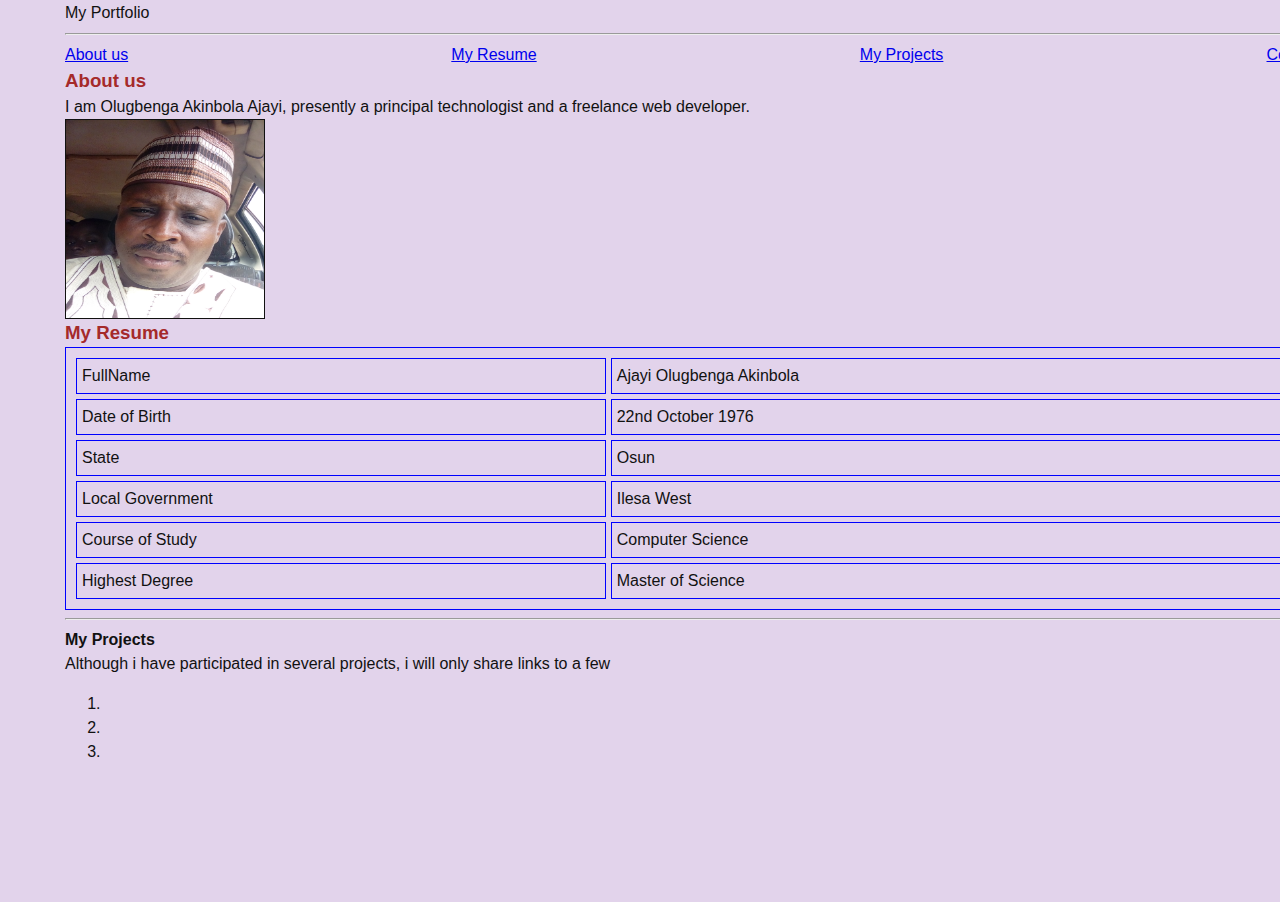
<file: wk3/My Portfolio/index.html>
<!DOCTYPE html>
<html lang="en">
<head>
    <meta charset="UTF-8">
    <meta http-equiv="X-UA-Compatible" content="IE=edge">
    <meta name="viewport" content="width=device-width, initial-scale=1.0">
    <title>My Portfolio</title>
    <link rel="stylesheet" href="style.css">
</head>
<body>
    <header><p>My Portfolio</p></header> <hr>
    <nav class="one">
        <a href="#About Us">About us</a>
        <a href="#My Resume">My Resume</a>
        <a href="#My Projects">My Projects</a>
        <a href="Contact us.html">Contact us</a>
     </nav>
     <main>
     <section style="display:flex;align-items:center">
        <div><p><h3>About us</h3></p>
        <p>I am Olugbenga Akinbola Ajayi, presently a principal technologist and a freelance web developer. </p>
    <img src="images/pic1.jpg" alt="my picture" border="1px" align="center" width="200px" height="200px"> 
</div>    
</section>
    <section>
        <p><h3>My Resume</h3></p>
        <table>
                <tr>
                <td>FullName</td>
                <td>Ajayi Olugbenga Akinbola</td>
                <tr>
                    <td>Date of Birth</td>
                    <td>22nd October 1976</td>
                </tr>
                <tr>
                    <td>State</td>
                    <td>Osun</td>
                </tr>
                <tr>
                    <td>Local Government</td>
                    <td>Ilesa West</td>
                </tr>
                <tr>
                    <td>Course of Study</td>
                    <td>Computer Science</td>
                </tr>
                <tr>
                    <td>Highest Degree</td>
                    <td>Master of Science</td>
                </tr>
                
                
                
            </tr>

        </table>
    </table>
    </section>
    <hr>
    <div class="fine">
        <p><h4>My Projects</h4></p>
        <p>Although i have participated in several projects, i will only share links to a few</p>
    <ol><li></li>
    <li></li>
<li></li>
</ol>
    </div>
</main>
</body>
</html>
</file>
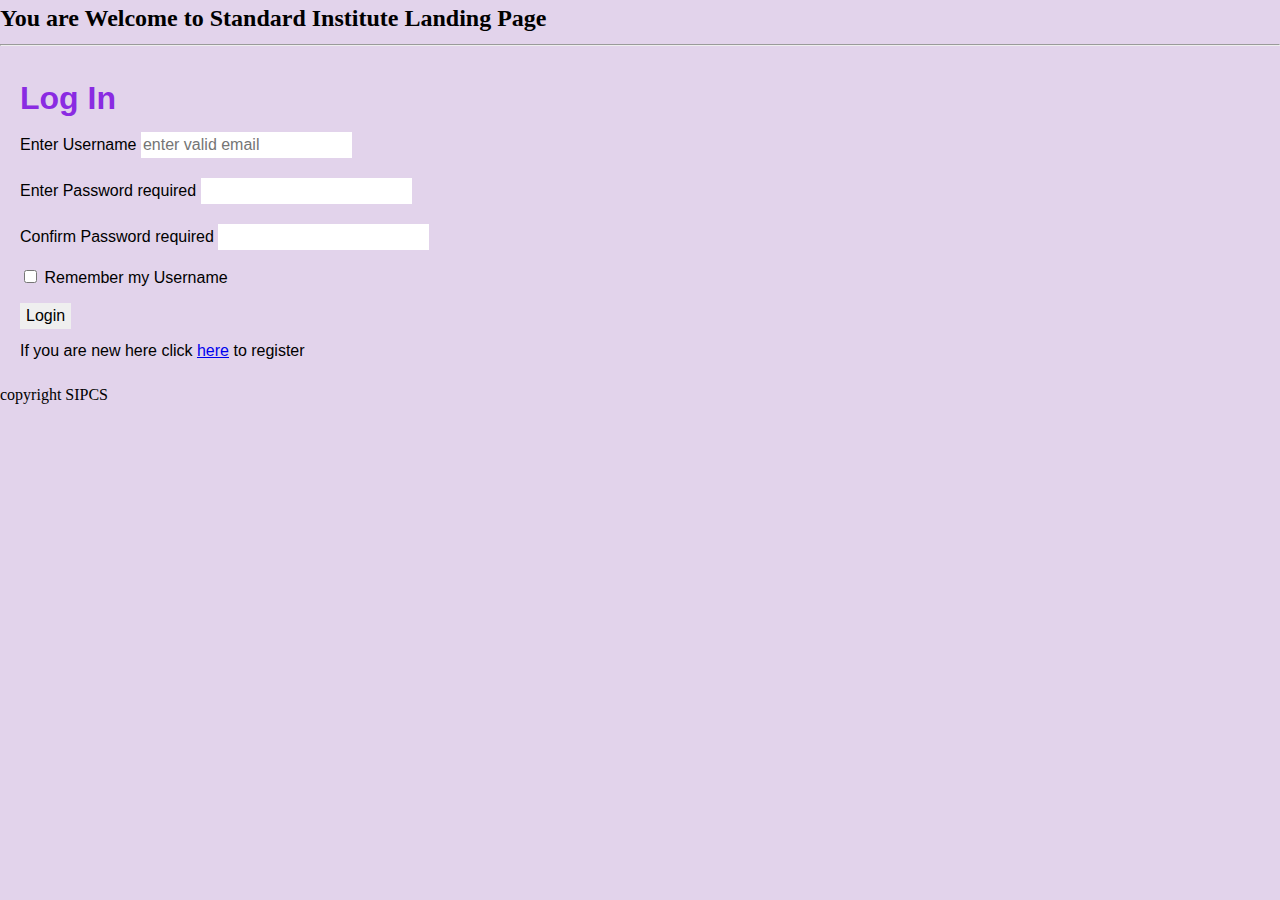
<file: wk3/Zuri Assignment/index.html>
<!DOCTYPE html>
<html lang="en">
  <head>
    <meta charset="UTF-8" />
    <meta http-equiv="X-UA-Compatible" content="IE=edge" />
    <meta name="viewport" content="width=device-width, initial-scale=1.0" />
    <title>Document</title>
    <link rel="stylesheet" href="style.css">
  </head>
  <body>
    <header><h2>You are Welcome to Standard Institute Landing Page</h2></header>
    <hr>
<form action="student portal.html" class="metro">
    <p><h1>Log In</h1></p>
    <label for="Enter Username">Enter Username</label>
    <input type="email" name="" id="" placeholder="enter valid email" required><br>
    <label for="Enter Password">Enter Password required</label>
    <input type="password" name="" id="">    <br>
    <label for="Confirm Password">Confirm Password required</label>
    <input type="password" name="" id="">    <br>
    <input type="checkbox" name="Remember My Username" id=""> 
    <label for="">Remember my Username</label><br>
    <input type="submit" value="Login" class="tw"><br>
    <p>If you are new here click <a href="Register.html">here</a> to register</p>
  </form>
  <footer>copyright SIPCS</footer>
  </body>
</html>
</file>
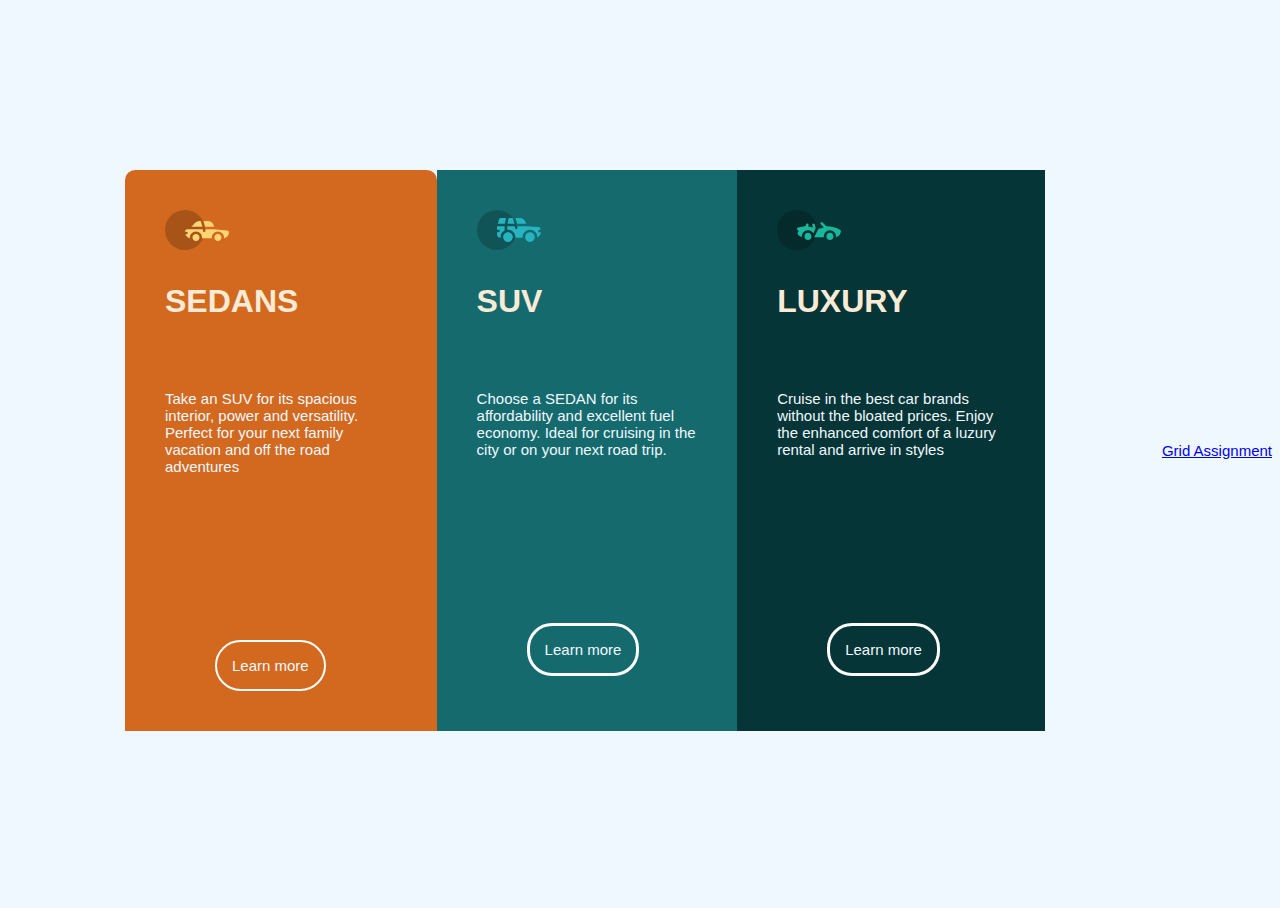
<file: wk4/3-FLEX DESIGN/index.html>
<!DOCTYPE html>
<html lang="en">
  <head>
    <meta charset="UTF-8" />
    <meta http-equiv="X-UA-Compatible" content="IE=edge" />
    <meta name="viewport" content="width=device-width, initial-scale=1.0" />
    <title>Document</title>
    <link rel="stylesheet" href="style.css">
  </head>
  <body>
   
    <div class="container">
      
        <div class=".box box1">
          <img src="images/icon-sedans.svg" class="img" id="alt">
          <h2 class="f1">SEDANS</h2>
          <p class="para">
            Take an SUV for its spacious interior, power and versatility.
            Perfect for your next family vacation and off the road adventures
          </p>
         <button class="button1"> <a href="#" class="ref">Learn more</a></button>
        </div>
        <div class=".box box2">
          <img src="images/icon-suvs.svg" class="img" id="alt">
          <h2 class="f1">SUV</h2>
          <p class="para">
            Choose a SEDAN for its affordability and excellent fuel economy. Ideal for cruising in the city or on your next road trip. 
          </p>
          <button class="button2"> <a href="#" class="ref">Learn more</a></button>
        </div>
        <div class=".box box3">
          <img src="images/icon-luxury.svg"  class="img" id="alt">
          <h2 class="f1">LUXURY</h2>
          <p class="para">
            Cruise in the best car brands without the bloated prices. Enjoy the enhanced comfort of a luzury rental and arrive in styles
          </p>
         <button class="button3">
          <a href="#" class="ref">Learn more</a></button> 
        </div>
      </div>
    
    <footer><a href="grid.html">Grid Assignment</a></footer>
  </body>
</html>
</file>
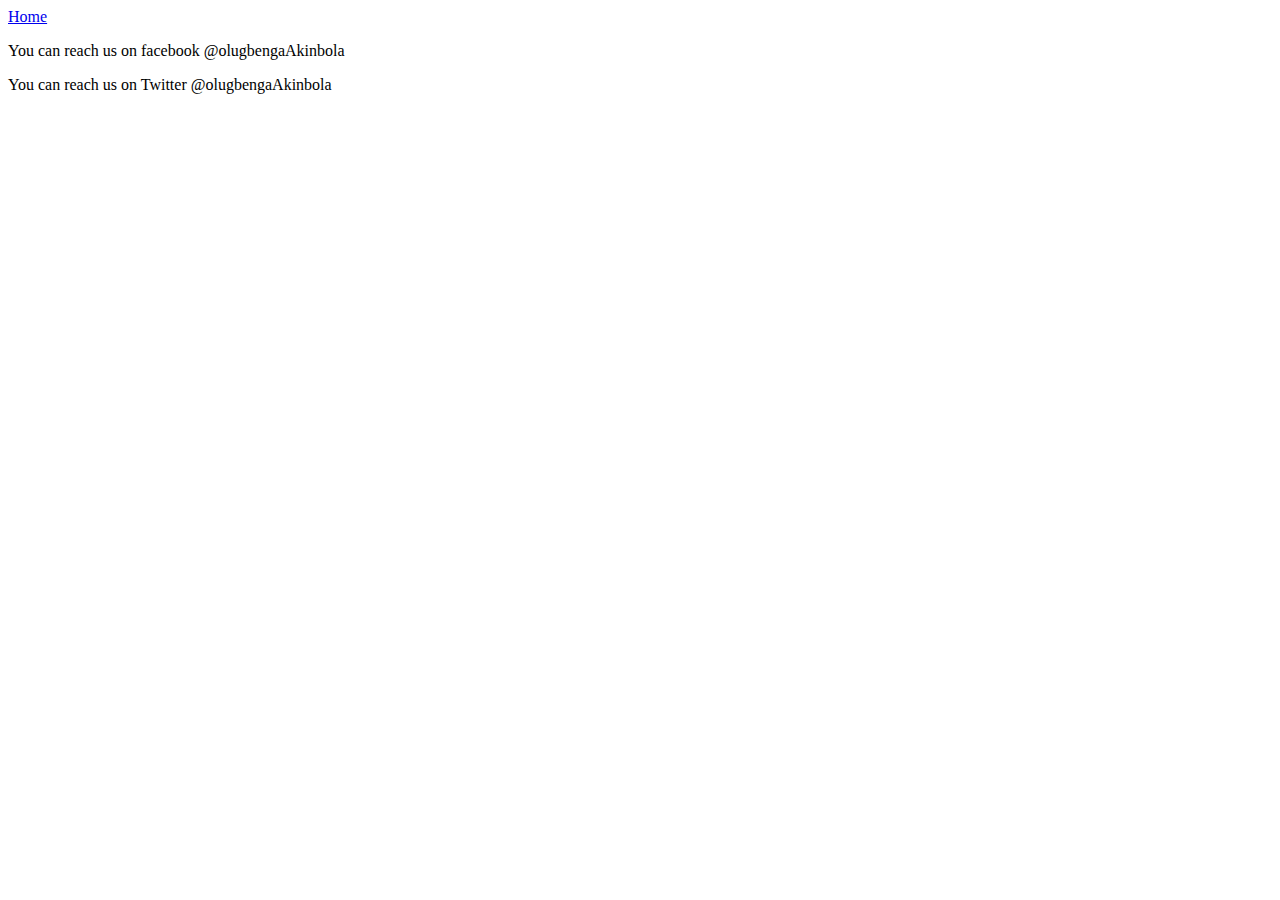
<file: wk3/My Portfolio/Contact us.html>
<!DOCTYPE html>
<html lang="en">
<head>
    <meta charset="UTF-8">
    <meta http-equiv="X-UA-Compatible" content="IE=edge">
    <meta name="viewport" content="width=, initial-scale=1.0">
    <title>Document</title>
</head>
<body>
   <a href="index.html">Home</a> 
   <p>You can reach us on facebook @olugbengaAkinbola</p>
   <p>You can reach us on Twitter @olugbengaAkinbola</p>
</body>
</html>
</file>
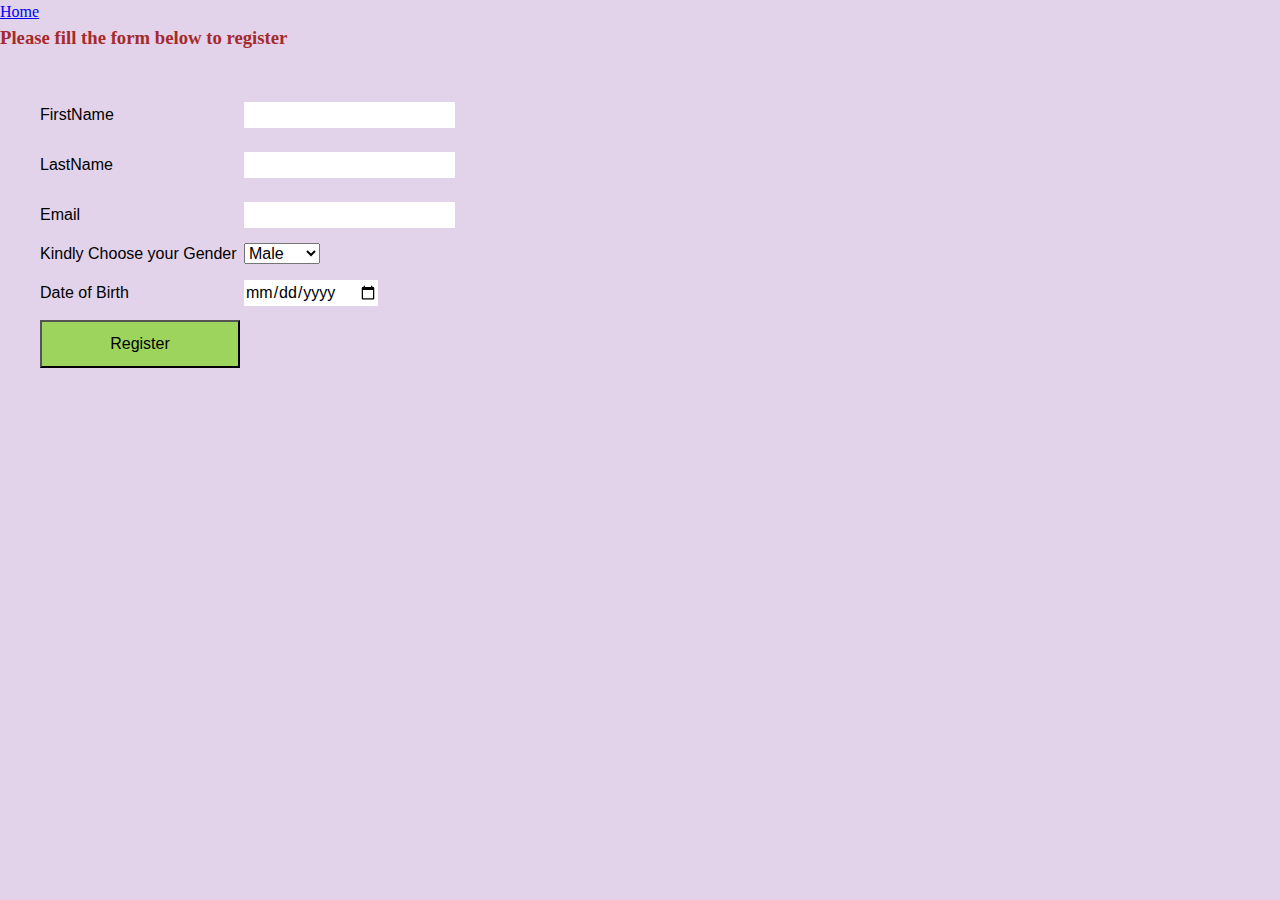
<file: wk3/Zuri Assignment/Register.html>
<!DOCTYPE html>
<html lang="en">
  <head>
    <meta charset="UTF-8" />
    <meta http-equiv="X-UA-Compatible" content="IE=edge" />
    <meta name="viewport" content="width=device-width, initial-scale=1.0" />
    <title>Document</title>
    <link rel="stylesheet" href="style.css">
  </head>
  <body>
    <a href="index.html">Home</a>
    <p><h3>Please fill the form below to register</h3></p>
   
    <form action="Success.html" class="metro">
        <table class="metro2">
        <tr>
       <td> <label for="Fname">FirstName</label></td>
    <td><input type="text" name="fName" id="FirstName" maxlength="20"></td>
    </tr>
        <tr>    <td>   <label for="Lname">LastName</label>
        </td> 
          <td>  <input type="text" name="LName" id="LastName">
          </td>
        </tr>
        <tr><td><label for="email">Email</label></td>
        <td><input type="email" name="Email" id="" required></td></tr>
        <tr><td><label for="Choose your Gender">Kindly Choose your Gender</label></td>
            <td><select name="Gender" id="Gender">
            <option value="Male">Male</option>
            <option value="Female">Female</option>
        </select></td></tr>
        <tr><td><label for="Date of Birth">Date of Birth</label>
        </td>
        <td><input type="date" name="Date" id="" required></td>
        </tr>
        <tr><td><button type="submit">Register</button></td></tr>
        

        </table>
    </form>

  </body>
</html>
</file>
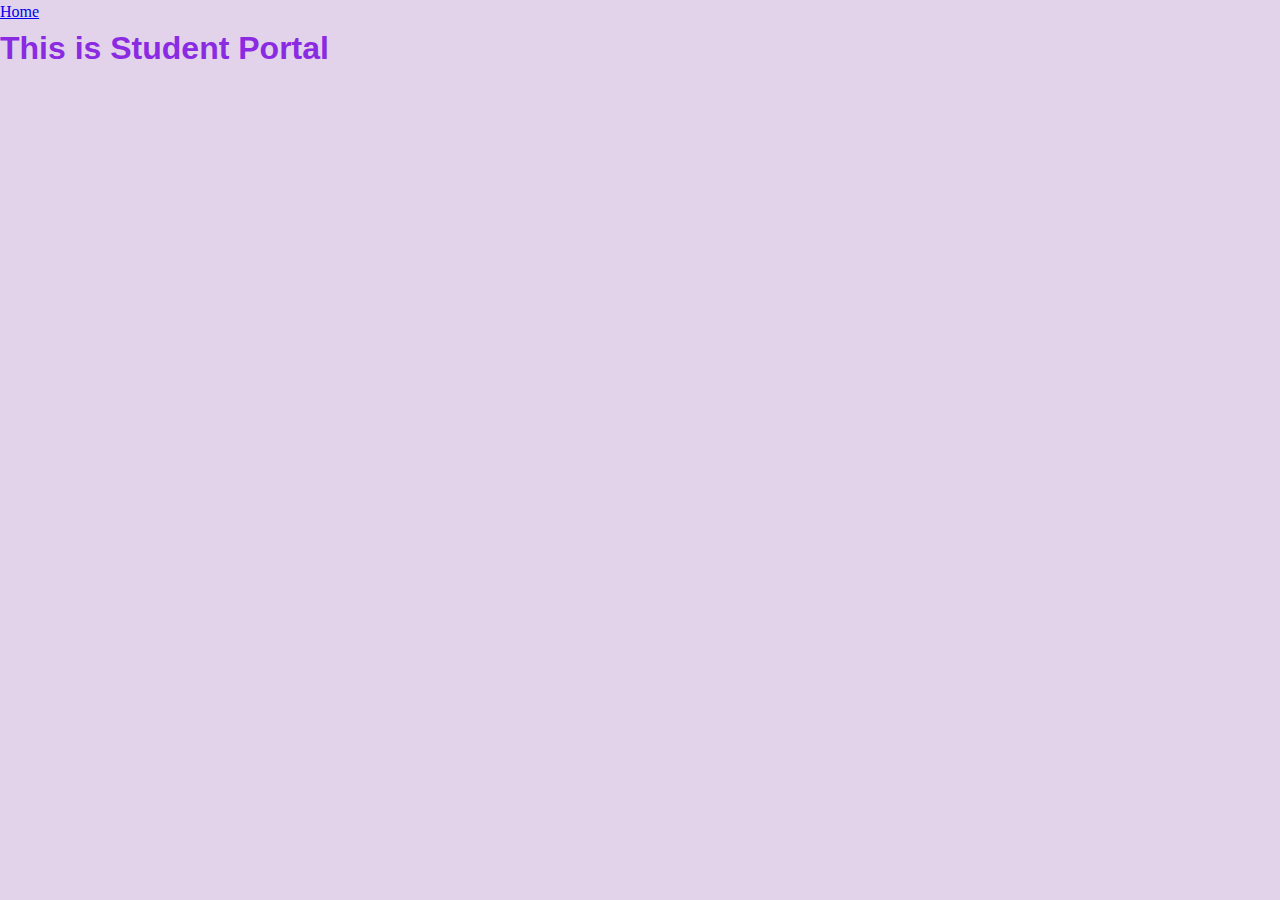
<file: wk3/Zuri Assignment/student portal.html>
<!DOCTYPE html>
<html lang="en">
<head>
    <meta charset="UTF-8">
    <meta http-equiv="X-UA-Compatible" content="IE=edge">
    <meta name="viewport" content="width=device-width, initial-scale=1.0">
    <title>Document</title>
<link rel="stylesheet" href="style.css">   
       
</head>
<body>
    <header><a href="index.html">Home</a></header>
    <table>
        <tr><h1 >This is Student Portal</h1></tr>
    </table>
</body>
</html>
</file>
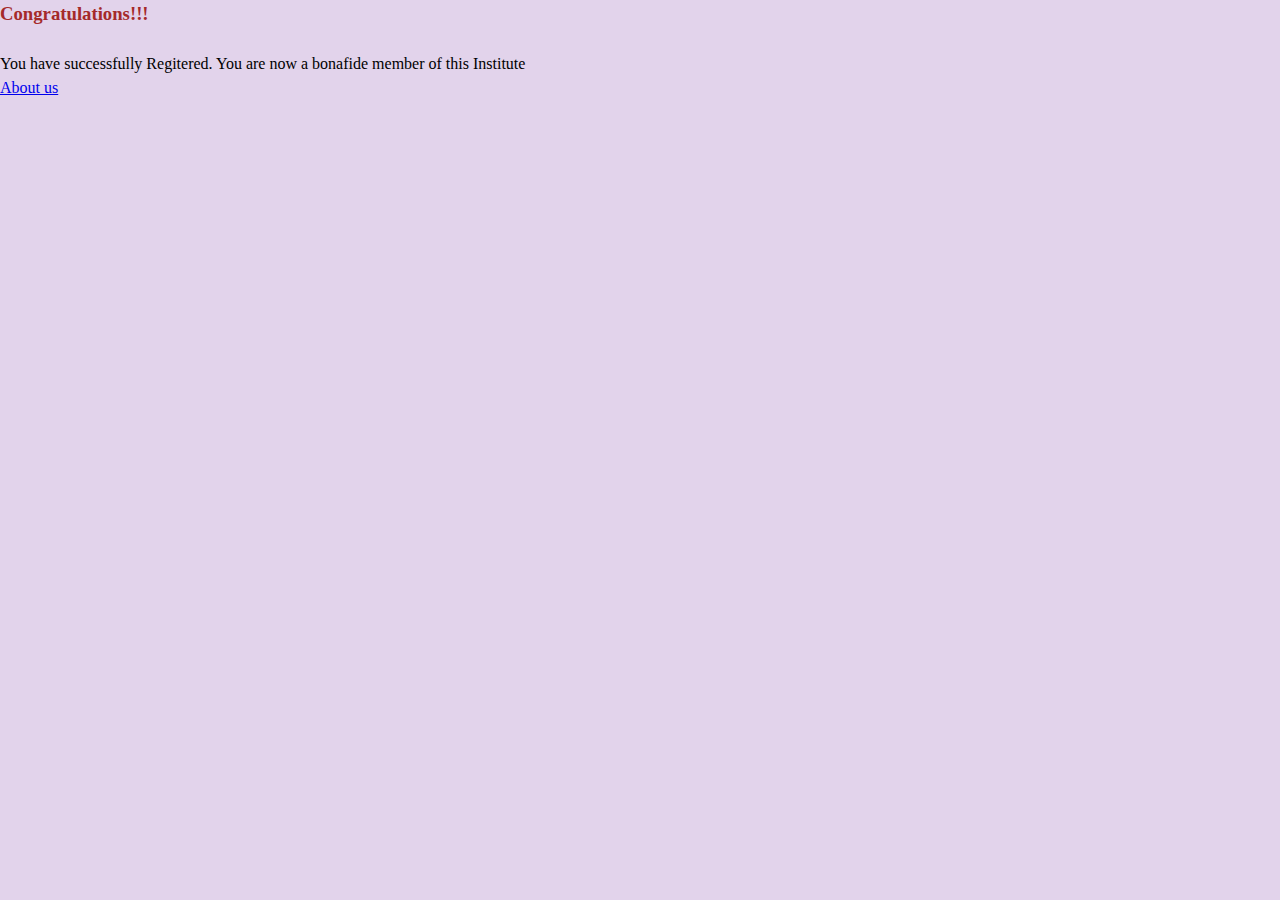
<file: wk3/Zuri Assignment/success.html>
<!DOCTYPE html>
<html lang="en">
  <head>
    <meta charset="UTF-8" />
    <meta http-equiv="X-UA-Compatible" content="IE=edge" />
    <meta name="viewport" content="width=device-width, initial-scale=1.0" />
    <title>Document</title>
    <link rel="stylesheet" href="style.css">
  </head>
  <body>
    <header>
        <h3>Congratulations!!!</h3><br>
        <p> You have successfully Regitered. You are now a bonafide member of this Institute
        </p>
        </header>
        <a href="About us.html">About us </a>
  </body>
</html>
</file>
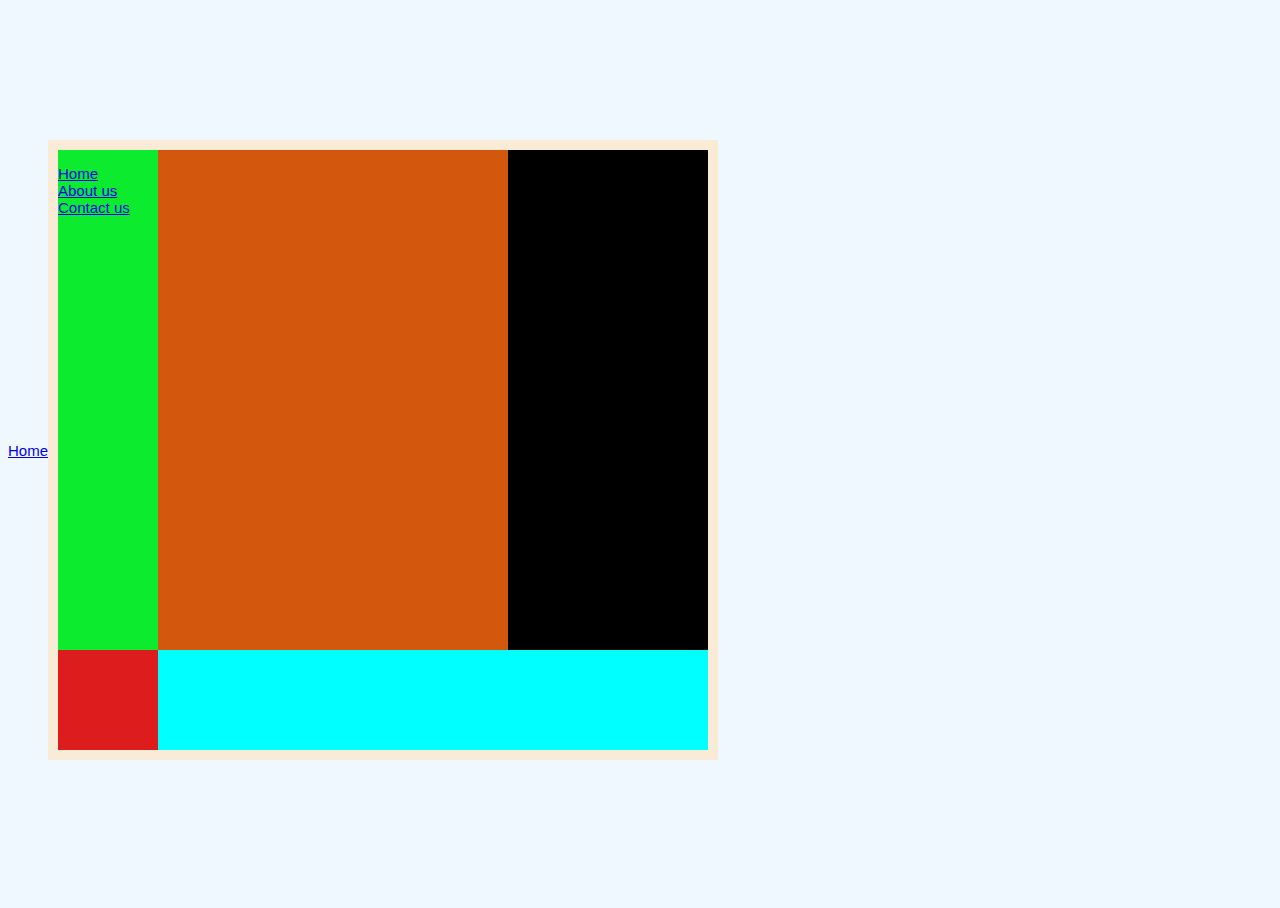
<file: wk4/3-FLEX DESIGN/grid.html>
<!DOCTYPE html>
<html lang="en">
  <head>
    <meta charset="UTF-8" />
    <meta http-equiv="X-UA-Compatible" content="IE=edge" />
    <meta name="viewport" content="width=, initial-scale=1.0" />
    <title>Document</title>
    <link rel="stylesheet" href="style.css" />
  </head>
  <body>
    <header><a href="index.html">Home</a></header>
    <div class="parent">
      <div class="child1">
        <p><ul><ol><a href="home">Home</a></ol>
          <ol><a href="About us">About us</a></ol>
          <ol><a href="Contact us">Contact us</a></ol>
        </ul></p>
      </div>
      <div class="child2"></div>
      <div class="child3"></div>
      <div class="child4"></div>
      <div class="child5"></div>    
      <div class="child5"></div>
              </div>
          </div>
  </body>
</html>
</file>
<file: wk3/My Portfolio/style.css>
html{
    box-sizing: border-box;
    width: 100%;
    padding: 1px;
    border: 50%;
    margin-left: 5%;
}
header{-ms-flex-align: center; text-align: center;
}
.one{style="display:flex;align-items:center";
  -ms-flex-align: center;}p{text-align: justify}
{;
font-family: Arial, Helvetica, sans-serif;}
h3{color: brown;}
body {
    font-family: Arial, Verdana, sans-serif;
    color: #111111;}
    table, th, td {
               border: 1px solid blue;
        border-spacing: 5px;
        padding: 5px;
    }
    table{
        width: 100%;
        height: 100%;
    }
    user agent stylesheet
    td {
        display: table-cell;
        vertical-align: inherit;
    }
    /* Box sizing rules */
*,
*::before,
*::after {
  box-sizing: border-box;
}

/* Remove default margin */
body,
h1,
h2,
h3,
h4,
p,
figure,
blockquote,
dl,
dd {
  margin: 0;
}

/* Remove list styles on ul, ol elements with a list role, which suggests default styling will be removed */
ul[role='list'],
ol[role='list'] {
  list-style: none;
}

/* Set core root defaults */
html:focus-within {
  scroll-behavior: smooth;
}

/* Set core body defaults */
body {
  min-height: 100vh;
  text-rendering: optimizeSpeed;
  line-height: 1.5;
}

/* A elements that don't have a class get default styles */
a:not([class]) {
  text-decoration-skip-ink: auto;
}

/* Make images easier to work with */
img,
picture {
  max-width: 100%;
  display: block;
}

/* Inherit fonts for inputs and buttons */
input,
button,
textarea,
select {
  font: inherit;
}

/* Remove all animations, transitions and smooth scroll for people that prefer not to see them */
@media (prefers-reduced-motion: reduce) {
  html:focus-within {
   scroll-behavior: auto;
  }
  
  *,
  *::before,
  *::after {
    animation-duration: 0.01ms !important;
    animation-iteration-count: 1 !important;
    transition-duration: 0.01ms !important;
    scroll-behavior: auto !important;
  }
}

h1{color: blueviolet;
    font-family: 'Lucida Sans', 'Lucida Sans Regular', 'Lucida Grande', 'Lucida Sans Unicode', Geneva, Verdana, sans-serif;
    }
    h3{color: brown;}
    h2{
        -ms-flex-align: center;
        
    }

    .one{
        display:flex;justify-content:space-between;
    }
    label{color: black;
        font-weight: lighter;
        box-sizing: border-box;


    }
    body{
        box-sizing: border-box;
        border: 50%;
        background-color: rgb(226, 211, 235);


    }
    header{
        -ms-flex-align: center;
    }
input{
  margin-top: 10px;
  margin-bottom: 10px;
  border: none;
}
input:focus{
background-color: aliceblue;
}
button{
  width: 200px;
  cursor: pointer;
  padding: 10px;
  background-color: rgb(157, 212, 94);
  
}
.fine{
    box-sizing: border-box;
        border: 50%;
        background-color: rgb(226, 211, 235);
}
</file>
<file: wk3/Zuri Assignment/style.css>
/* Box sizing rules */
*,
*::before,
*::after {
  box-sizing: border-box;
}

/* Remove default margin */
body,
h1,
h2,
h3,
h4,
p,
figure,
blockquote,
dl,
dd {
  margin: 0;
}

/* Remove list styles on ul, ol elements with a list role, which suggests default styling will be removed */
ul[role='list'],
ol[role='list'] {
  list-style: none;
}

/* Set core root defaults */
html:focus-within {
  scroll-behavior: smooth;
}

/* Set core body defaults */
body {
  min-height: 100vh;
  text-rendering: optimizeSpeed;
  line-height: 1.5;
}

/* A elements that don't have a class get default styles */
a:not([class]) {
  text-decoration-skip-ink: auto;
}

/* Make images easier to work with */
img,
picture {
  max-width: 100%;
  display: block;
}

/* Inherit fonts for inputs and buttons */
input,
button,
textarea,
select {
  font: inherit;
}

/* Remove all animations, transitions and smooth scroll for people that prefer not to see them */
@media (prefers-reduced-motion: reduce) {
  html:focus-within {
   scroll-behavior: auto;
  }
  
  *,
  *::before,
  *::after {
    animation-duration: 0.01ms !important;
    animation-iteration-count: 1 !important;
    transition-duration: 0.01ms !important;
    scroll-behavior: auto !important;
  }
}
.metro{font-family: 'Franklin Gothic Medium', 'Arial Narrow', Arial, sans-serif;
width: 50%;
padding: 20px;

}
h1{color: blueviolet;
    font-family: 'Lucida Sans', 'Lucida Sans Regular', 'Lucida Grande', 'Lucida Sans Unicode', Geneva, Verdana, sans-serif;
    }
    h3{color: brown;}
    h2{
        -ms-flex-align: center;
        
    }

    .metro2{
        padding: 1px;
        margin: 1pc;
        border: burlywood;
    }
    label{color: black;
        font-weight: lighter;
        box-sizing: border-box;


    }
    body{
        box-sizing: border-box;
        border: 50%;
        background-color: rgb(226, 211, 235);


    }
    header{
        -ms-flex-align: center;
    }
input{
  margin-top: 10px;
  margin-bottom: 10px;
  border: none;
}
input:focus{
background-color: aliceblue;
}
button{
  width: 200px;
  cursor: pointer;
  padding: 10px;
  background-color: rgb(157, 212, 94);
  
}
</file>
<file: wk4/3-FLEX DESIGN/style.css>
*{
    margin-top: 0;
    padding: 0;
    box-sizing: border-box;
}
body{
    background-color: aliceblue;
    min-height: 100vh;
    display: flex;
    align-items: center;
    font-size: 15px;
    font-family: 'Gill Sans', 'Gill Sans MT', Calibri, 'Trebuchet MS', sans-serif;
    font-weight: 400;
}
.container{
    max-width: 960px;
    margin: 0 auto;
    display:flex ;
    justify-items: center; 
    padding: 20px;

}


.box1{
    background-color: chocolate;
    padding: 40px;
    border-radius: 10px 10px 0 0;
}
.box2{
    background-color: rgb(21, 106, 109);
    padding: 40px;
}
.box3{
    background-color: rgb(5, 53, 54);
    padding: 40px;
}
.para{
    font: size 20px;;
    color: aliceblue;
    margin-top: 70px;
    font-family: Verdana, Geneva, Tahoma, sans-serif;
    
}
.f1{
    color: antiquewhite;
    font-weight: bolder;
    font-size: xx-large;
    
}
.img{
    margin-bottom: 30px;/*To push the images down */
}
.button1{
    margin-top: 150px;/*To push the buttons down*/
    margin-left: 50px;/*To push the forward leftwise*/
    background-color: chocolate;
    border: 2px solid white;
    border-radius: 30px;
    padding: 15px;/*to make the button big on the inside*/
    
    

}
.button2{
    margin-top: 150px;
    margin-left: 50px;/*To push the forward leftwise*/
    background-color:rgb(21, 106, 109);
    border: solid white;
    border-radius: 25px;
    padding: 15px;
}
.button3{
    margin-top: 150px;
    margin-left: 50px;/*To push the forward leftwise*/
    background-color: rgb(5, 53, 54);
    border: solid white;
    border-radius: 25px;
    padding: 15px;
   
    
}

.ref{
    font-size: 15px;
    color: aliceblue;
    font-family: Arial, Helvetica, sans-serif;
    text-decoration: none;/*to remove the hyperlink*/
}
#alt{
    font-family:  serif ;
  color: white;
  font-size: 10px;
}
.parent{
    display: grid;
    grid-template-rows: 500px 100px;
    grid-template-columns: 100px 350px 200px;
    background-color: antiquewhite;
    padding: 10px;
}
.child1{
   
    background-color: rgb(12, 235, 45);
  
    
    
}
.child2{
    
    background-color: rgb(212, 87, 14);
}
.child3{
    background-color: black;
}

.child4{
    background-color: rgb(221, 29, 29);
}
.child5{
    background-color: aqua;
}
</file>
